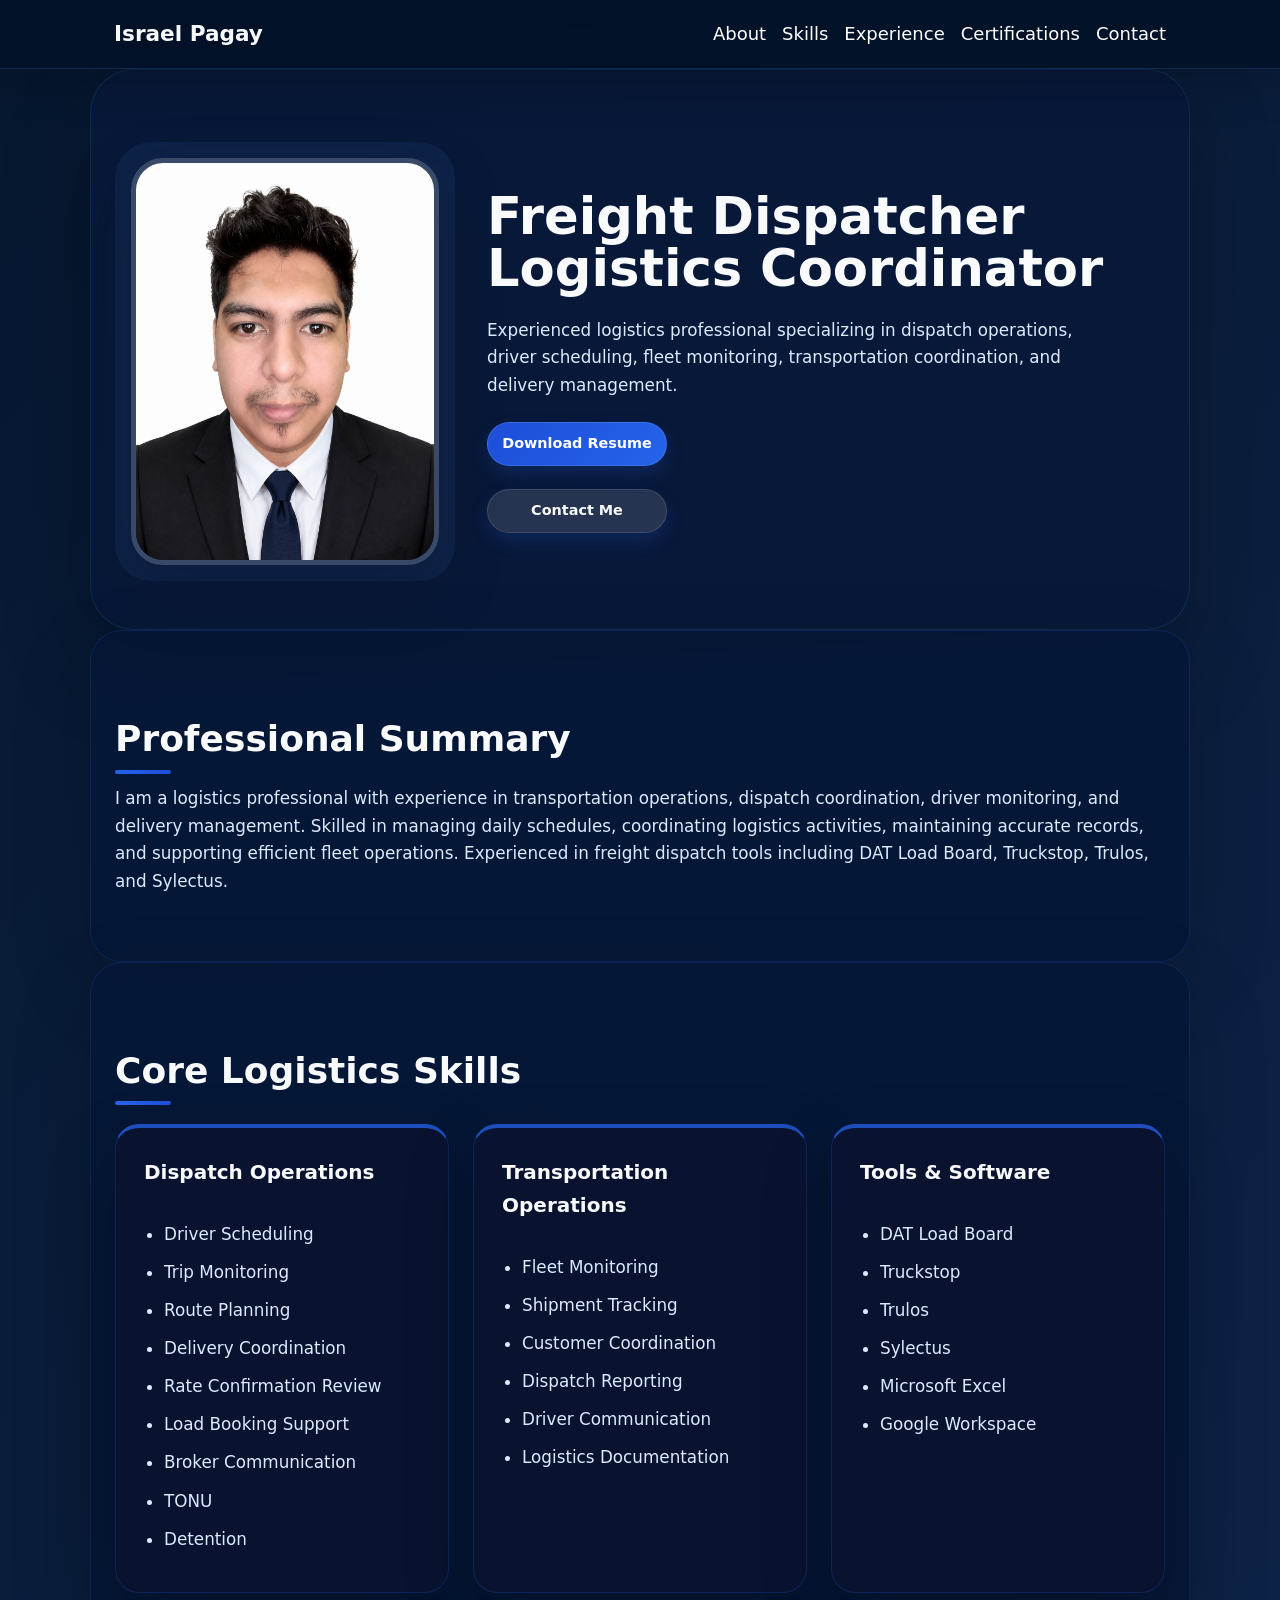
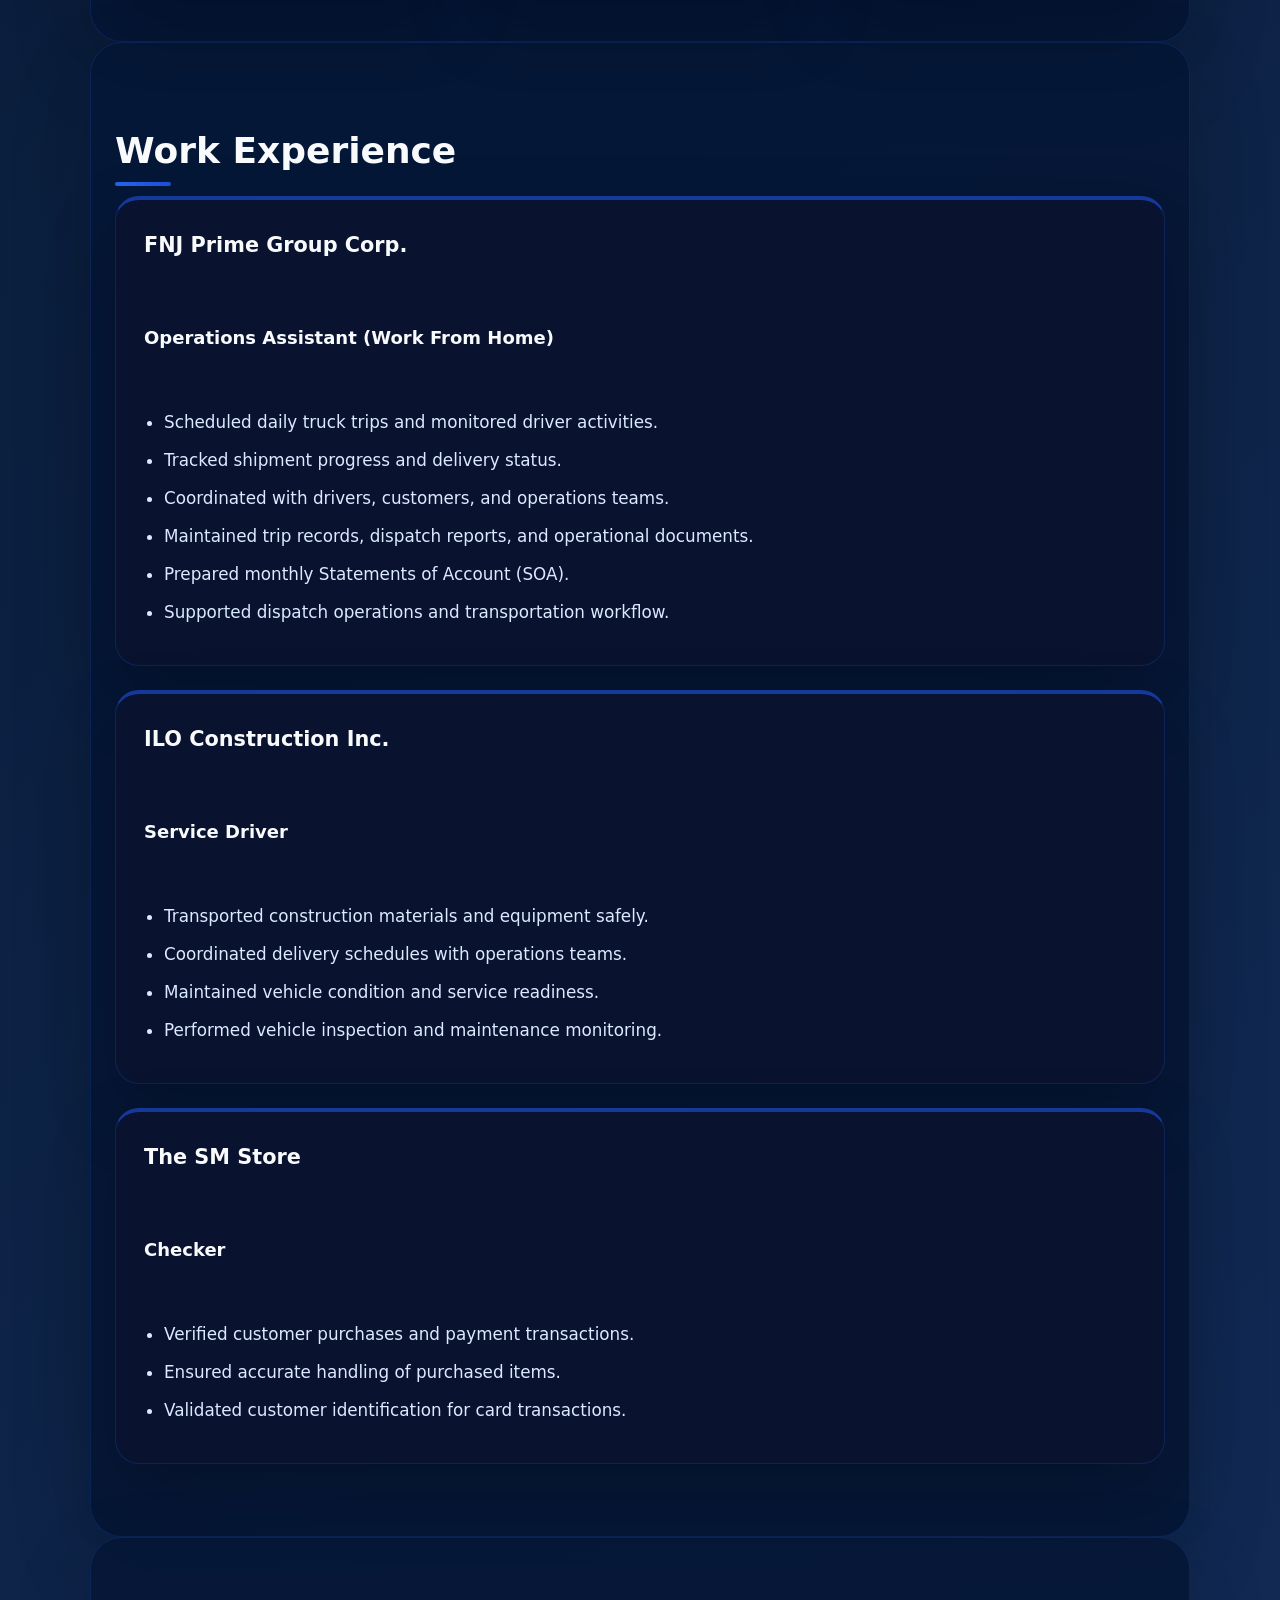
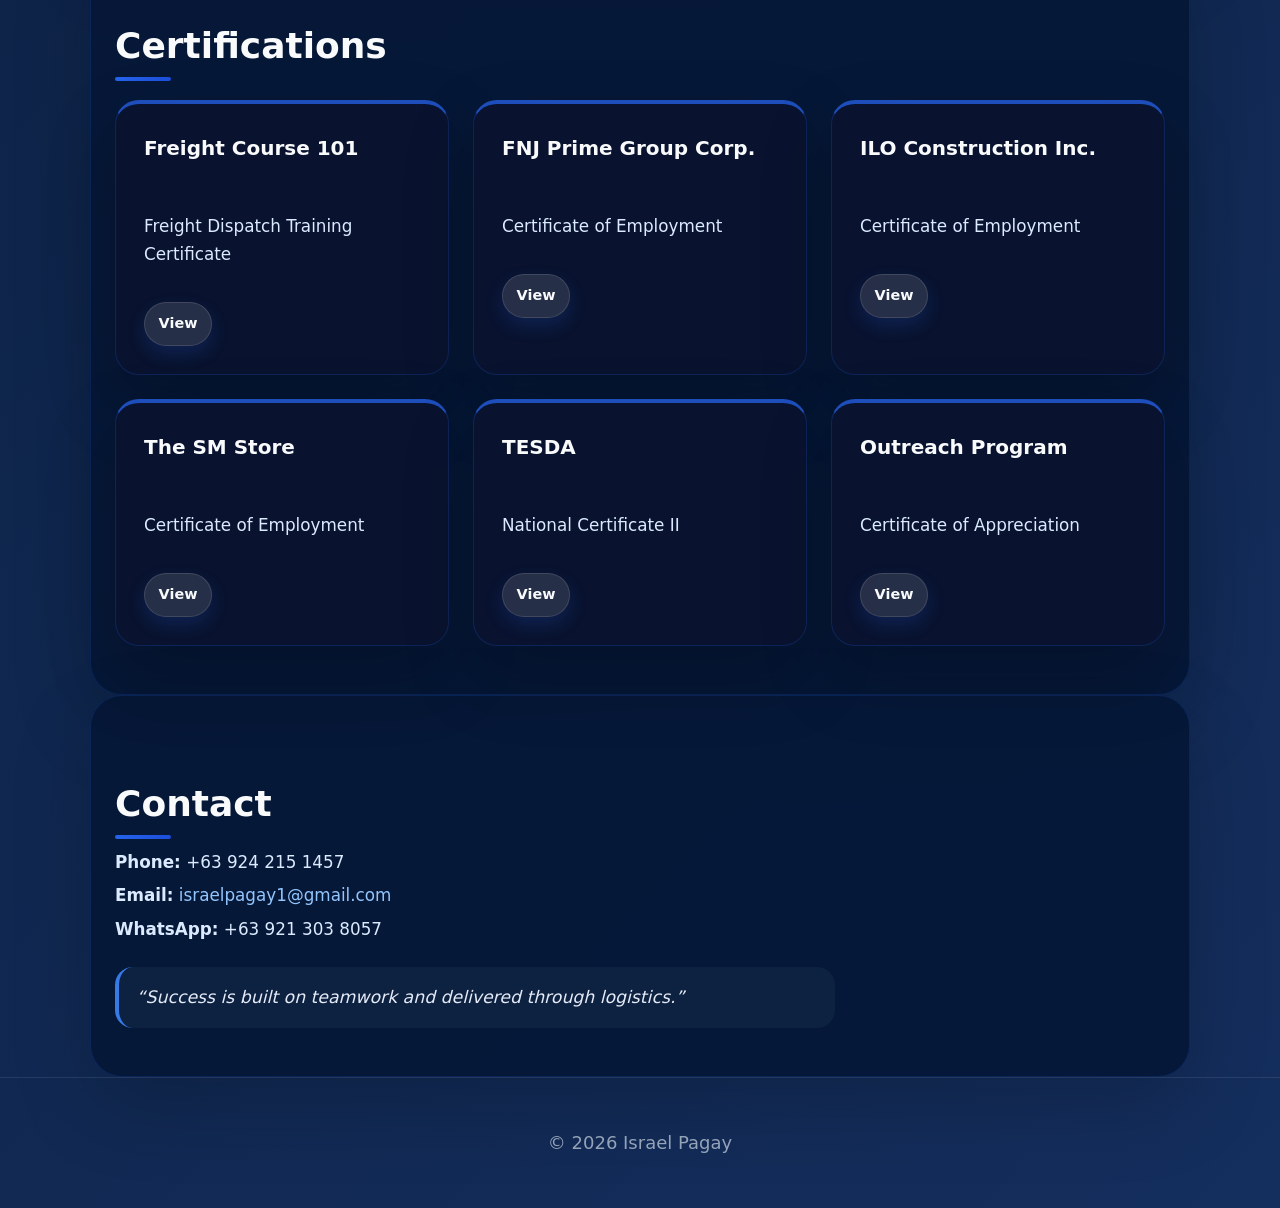
<file: index.html>
<!DOCTYPE html>
<html lang="en">

<head>
    <meta charset="UTF-8">
    <meta name="viewport" content="width=device-width, initial-scale=1.0, viewport-fit=cover">
    <meta name="theme-color" content="#06172f">
    <meta name="apple-mobile-web-app-capable" content="yes">
    <meta name="apple-mobile-web-app-status-bar-style" content="black-translucent">

    <title>Israel Pagay | Freight Dispatcher | Logistics Coordinator</title>

    <link rel="icon" href="/assets/favicon.svg" type="image/svg+xml">

    <link rel="stylesheet" href="style.css">
</head>


<body>


<header>

<nav>

<h2>Israel Pagay</h2>

<ul>
<li><a href="#about">About</a></li>
<li><a href="#skills">Skills</a></li>
<li><a href="#experience">Experience</a></li>
<li><a href="#certifications">Certifications</a></li>
<li><a href="#contact">Contact</a></li>
</ul>

</nav>

</header>


<main>

<section class="hero">

<div class="profile-container">

<img src="assets/images/photo.png" alt="Israel Pagay" />

</div>


<div class="hero-content">

<h1>
Freight Dispatcher<br>
Logistics Coordinator
</h1>


<p>
Experienced logistics professional specializing in
dispatch operations, driver scheduling, fleet monitoring,
transportation coordination, and delivery management.
</p>

<a href="assets/documents/resume.pdf" 
class="btn" 
download>

Download Resume

</a>


<a href="#contact" class="btn secondary">

Contact Me

</a>


</div>


</section>




<section id="about">


<h2>Professional Summary</h2>


<p>

I am a logistics professional with experience in transportation operations,
dispatch coordination, driver monitoring, and delivery management.

Skilled in managing daily schedules, coordinating logistics activities,
maintaining accurate records, and supporting efficient fleet operations.

Experienced in freight dispatch tools including DAT Load Board,
Truckstop, Trulos, and Sylectus.

</p>


</section>




<section id="skills">


<h2>Core Logistics Skills</h2>


<div class="cards">


<div>

<h3>Dispatch Operations</h3>

<ul>

<li>Driver Scheduling</li>

<li>Trip Monitoring</li>

<li>Route Planning</li>

<li>Delivery Coordination</li>

<li>Rate Confirmation Review</li>

<li>Load Booking Support</li>

<li>Broker Communication</li>

<li>TONU</li>

<li>Detention</li>

</ul>


</div>




<div>

<h3>Transportation Operations</h3>

<ul>

<li>Fleet Monitoring</li>

<li>Shipment Tracking</li>

<li>Customer Coordination</li>

<li>Dispatch Reporting</li>

<li>Driver Communication</li>

<li>Logistics Documentation</li>


</ul>


</div>




<div>

<h3>Tools & Software</h3>


<ul>

<li>DAT Load Board</li>

<li>Truckstop</li>

<li>Trulos</li>

<li>Sylectus</li>

<li>Microsoft Excel</li>

<li>Google Workspace</li>


</ul>


</div>


</div>


</section>




<section id="experience">


<h2>Work Experience</h2>



<div class="experience-card">

<h3>FNJ Prime Group Corp.</h3>


<h4>
Operations Assistant (Work From Home)
</h4>


<ul>

<li>
Scheduled daily truck trips and monitored driver activities.
</li>


<li>
Tracked shipment progress and delivery status.
</li>


<li>
Coordinated with drivers, customers, and operations teams.
</li>


<li>
Maintained trip records, dispatch reports, and operational documents.
</li>


<li>
Prepared monthly Statements of Account (SOA).
</li>


<li>
Supported dispatch operations and transportation workflow.
</li>


</ul>


</div>



<div class="experience-card">

<h3>ILO Construction Inc.</h3>


<h4>
Service Driver
</h4>


<ul>

<li>
Transported construction materials and equipment safely.
</li>


<li>
Coordinated delivery schedules with operations teams.
</li>


<li>
Maintained vehicle condition and service readiness.
</li>


<li>
Performed vehicle inspection and maintenance monitoring.
</li>


</ul>


</div>



<div class="experience-card">

<h3>The SM Store</h3>


<h4>
Checker
</h4>


<ul>

<li>
Verified customer purchases and payment transactions.
</li>


<li>
Ensured accurate handling of purchased items.
</li>


<li>
Validated customer identification for card transactions.
</li>


</ul>


</div>

</section>


<section id="certifications">

<h2>Certifications</h2>

<div class="cards">

<div>

<h3>Freight Course 101</h3>

<p>
Freight Dispatch Training Certificate
</p>

<a href="assets/documents/freight certificate.png" class="btn secondary" target="_blank" rel="noreferrer">View</a>

</div>

<div>

<h3>FNJ Prime Group Corp.</h3>

<p>
Certificate of Employment
</p>

<a href="assets/documents/fnjprime.jpg" class="btn secondary" target="_blank" rel="noreferrer">View</a>

</div>

<div>

<h3>ILO Construction Inc.</h3>

<p>
Certificate of Employment
</p>

<a href="assets/documents/ilo construction.jpg" class="btn secondary" target="_blank" rel="noreferrer">View</a>

</div>

<div>

<h3>The SM Store</h3>

<p>
Certificate of Employment
</p>

<a href="assets/documents/Sm.jpg" class="btn secondary" target="_blank" rel="noreferrer">View</a>

</div>

<div>

<h3>TESDA</h3>

<p>
National Certificate II
</p>

<a href="assets/documents/NC2.jpg" class="btn secondary" target="_blank" rel="noreferrer">View</a>

</div>

<div>

<h3>Outreach Program</h3>

<p>
Certificate of Appreciation
</p>

<a href="assets/documents/outreach.jpg" class="btn secondary" target="_blank" rel="noreferrer">View</a>

</div>

</div>

</section>




<section id="contact">

<h2>Contact</h2>

<div class="contact-details">
  <p><strong>Phone:</strong> +63 924 215 1457</p>
  <p><strong>Email:</strong> <a href="mailto:israelpagay1@gmail.com">israelpagay1@gmail.com</a></p>
  <p><strong>WhatsApp:</strong> +63 921 303 8057</p>
</div>

<p class="hero-quote">
“Success is built on teamwork and delivered through logistics.”
</p>

</section>

<footer>
  <p>© 2026 Israel Pagay</p>
</footer>

<script src="script.js"></script>

</body>

</html>
</file>
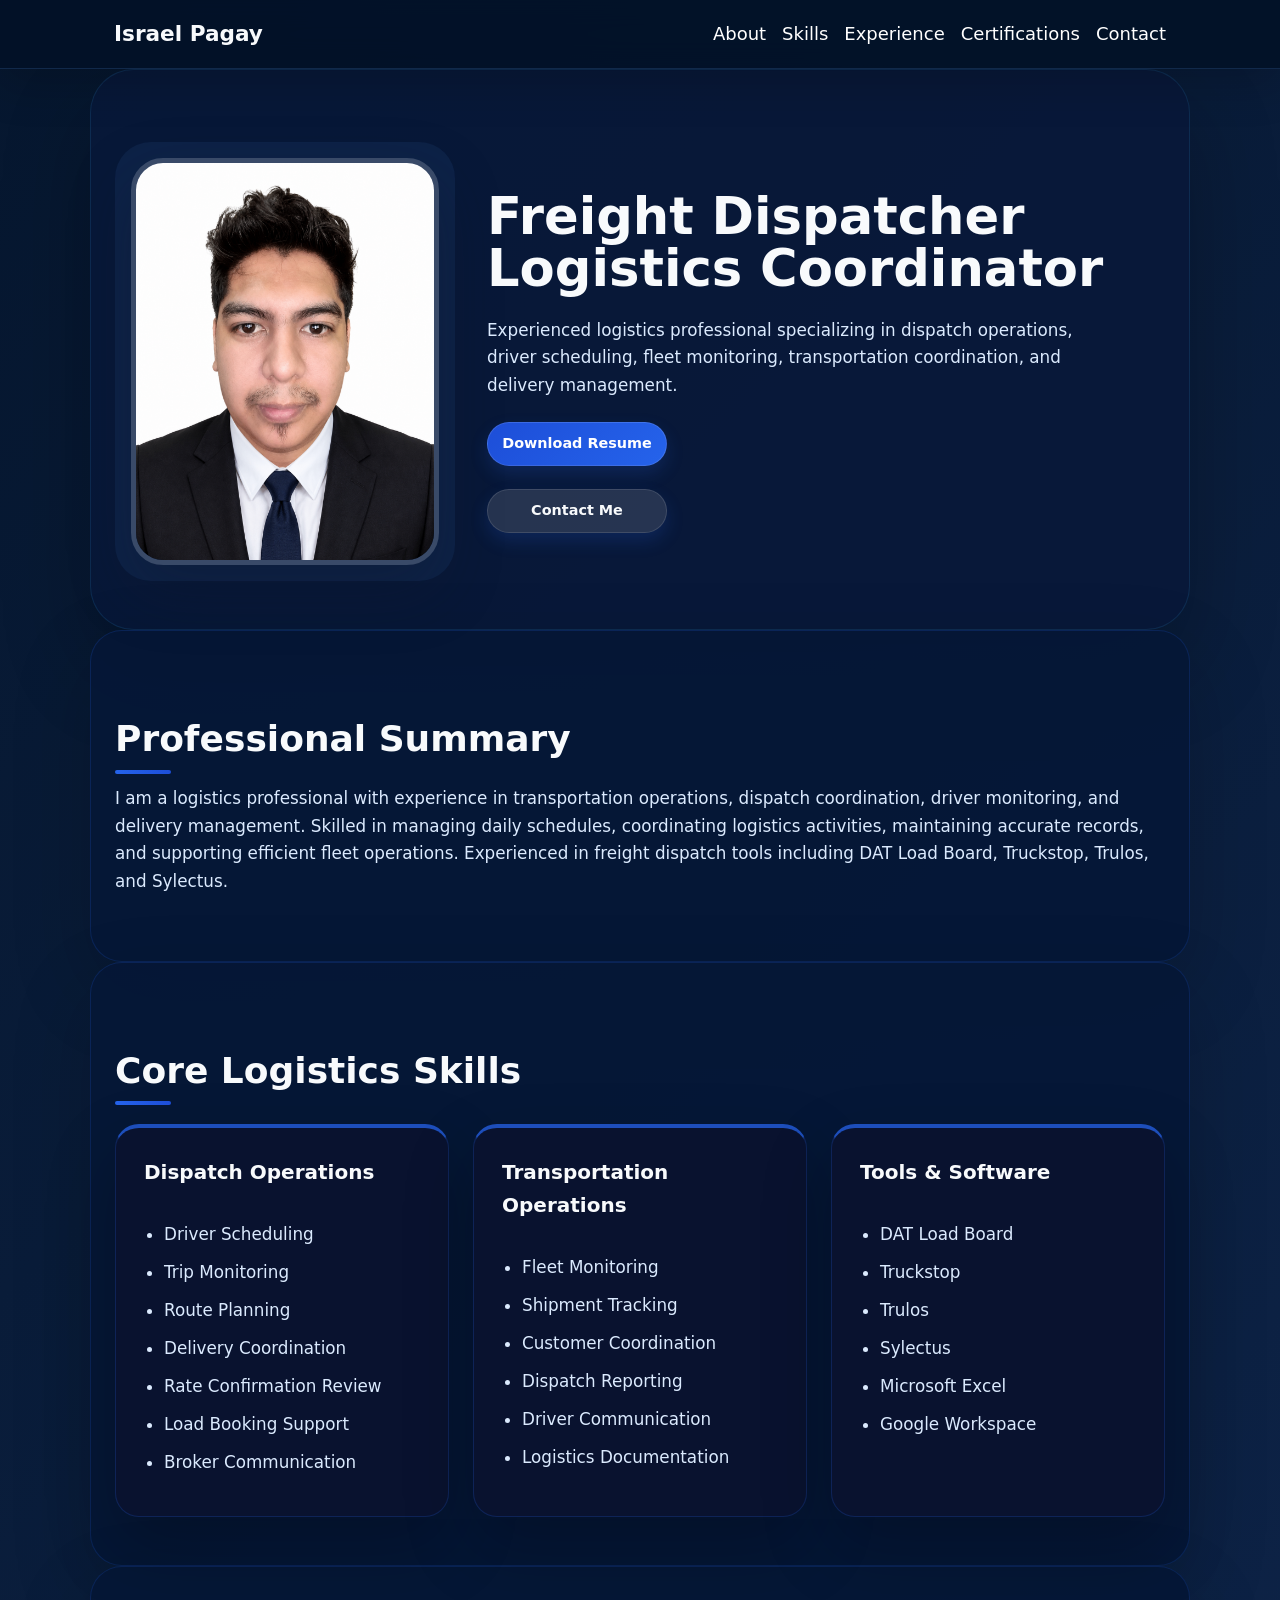
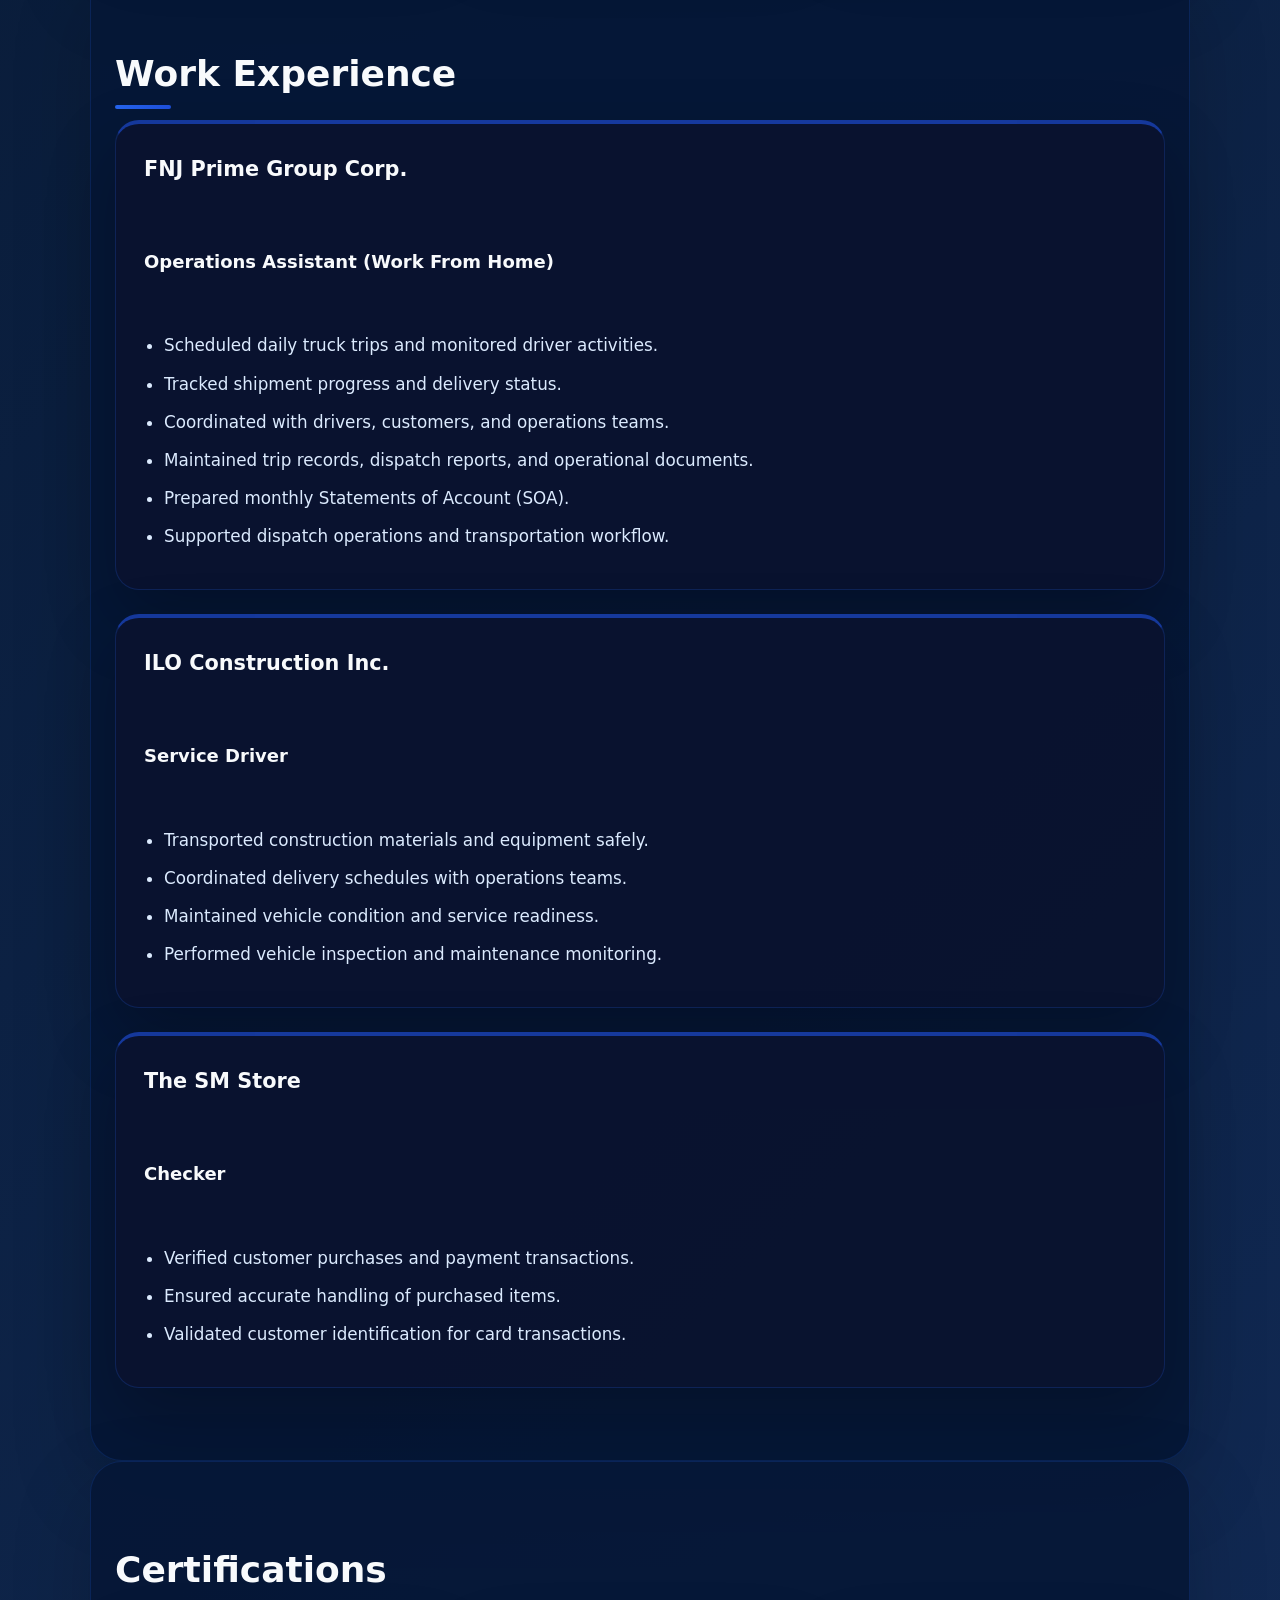
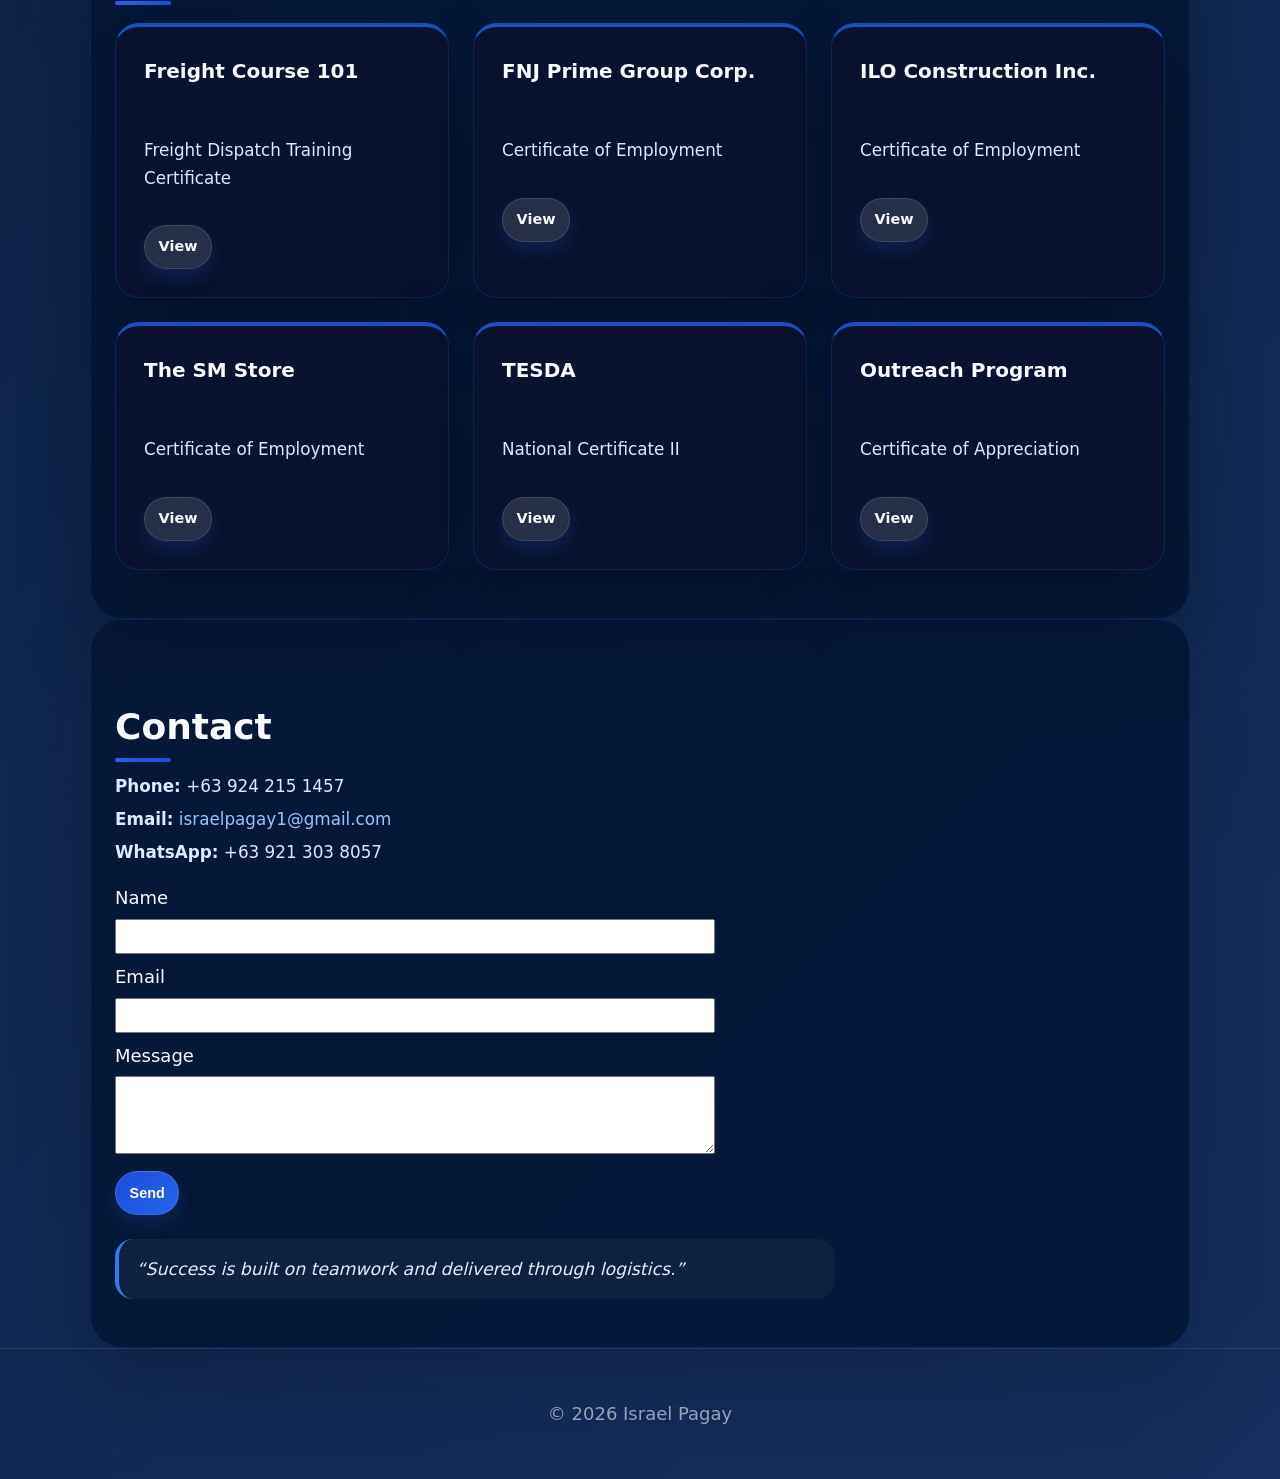
<file: src/main/resources/static/index.html>
<!DOCTYPE html>
<html lang="en">

<head>
    <meta charset="UTF-8">
    <meta name="viewport" content="width=device-width, initial-scale=1.0, viewport-fit=cover">
    <meta name="theme-color" content="#06172f">
    <meta name="apple-mobile-web-app-capable" content="yes">
    <meta name="apple-mobile-web-app-status-bar-style" content="black-translucent">

    <title>Israel Pagay | Freight Dispatcher | Logistics Coordinator</title>

    <link rel="icon" href="/assets/favicon.svg" type="image/svg+xml">

    <link rel="stylesheet" href="/style.css">
</head>


<body>


<header>

<nav>

<h2>Israel Pagay</h2>

<ul>
<li><a href="#about">About</a></li>
<li><a href="#skills">Skills</a></li>
<li><a href="#experience">Experience</a></li>
<li><a href="#certifications">Certifications</a></li>
<li><a href="#contact">Contact</a></li>
</ul>

</nav>

</header>


<main>

<section class="hero">

<div class="profile-container">

<img src="/assets/images/photo.png" alt="Israel Pagay" />

</div>


<div class="hero-content">

<h1>
Freight Dispatcher<br>
Logistics Coordinator
</h1>


<p>
Experienced logistics professional specializing in
dispatch operations, driver scheduling, fleet monitoring,
transportation coordination, and delivery management.
</p>

<a href="/assets/resume/resume.pdf" 
class="btn" 
download>

Download Resume

</a>


<a href="#contact" class="btn secondary">

Contact Me

</a>


</div>


</section>




<section id="about">


<h2>Professional Summary</h2>


<p>

I am a logistics professional with experience in transportation operations,
dispatch coordination, driver monitoring, and delivery management.

Skilled in managing daily schedules, coordinating logistics activities,
maintaining accurate records, and supporting efficient fleet operations.

Experienced in freight dispatch tools including DAT Load Board,
Truckstop, Trulos, and Sylectus.

</p>


</section>




<section id="skills">


<h2>Core Logistics Skills</h2>


<div class="cards">


<div>

<h3>Dispatch Operations</h3>

<ul>

<li>Driver Scheduling</li>

<li>Trip Monitoring</li>

<li>Route Planning</li>

<li>Delivery Coordination</li>

<li>Rate Confirmation Review</li>

<li>Load Booking Support</li>

<li>Broker Communication</li>

</ul>


</div>


<div>

<h3>Transportation Operations</h3>

<ul>

<li>Fleet Monitoring</li>

<li>Shipment Tracking</li>

<li>Customer Coordination</li>

<li>Dispatch Reporting</li>

<li>Driver Communication</li>

<li>Logistics Documentation</li>


</ul>


</div>


<div>

<h3>Tools & Software</h3>


<ul>

<li>DAT Load Board</li>

<li>Truckstop</li>

<li>Trulos</li>

<li>Sylectus</li>

<li>Microsoft Excel</li>

<li>Google Workspace</li>


</ul>


</div>


</div>


</section>


<section id="experience">


<h2>Work Experience</h2>


<div class="experience-card">

<h3>FNJ Prime Group Corp.</h3>


<h4>
Operations Assistant (Work From Home)
</h4>


<ul>

<li>
Scheduled daily truck trips and monitored driver activities.
</li>

<li>
Tracked shipment progress and delivery status.
</li>

<li>
Coordinated with drivers, customers, and operations teams.
</li>

<li>
Maintained trip records, dispatch reports, and operational documents.
</li>

<li>
Prepared monthly Statements of Account (SOA).
</li>

<li>
Supported dispatch operations and transportation workflow.
</li>

</ul>

</div>


<div class="experience-card">

<h3>ILO Construction Inc.</h3>


<h4>
Service Driver
</h4>


<ul>

<li>
Transported construction materials and equipment safely.
</li>

<li>
Coordinated delivery schedules with operations teams.
</li>

<li>
Maintained vehicle condition and service readiness.
</li>

<li>
Performed vehicle inspection and maintenance monitoring.
</li>

</ul>

</div>


<div class="experience-card">

<h3>The SM Store</h3>


<h4>
Checker
</h4>


<ul>

<li>
Verified customer purchases and payment transactions.
</li>

<li>
Ensured accurate handling of purchased items.
</li>

<li>
Validated customer identification for card transactions.
</li>

</ul>

</div>

</section>


<section id="certifications">

<h2>Certifications</h2>

<div class="cards">

<div>

<h3>Freight Course 101</h3>

<p>
Freight Dispatch Training Certificate
</p>

<a href="/assets/documents/freight certificate.png" class="btn secondary" target="_blank" rel="noreferrer">View</a>

</div>

<div>

<h3>FNJ Prime Group Corp.</h3>

<p>
Certificate of Employment
</p>

<a href="/assets/documents/fnjprime.jpg" class="btn secondary" target="_blank" rel="noreferrer">View</a>

</div>

<div>

<h3>ILO Construction Inc.</h3>

<p>
Certificate of Employment
</p>

<a href="/assets/documents/ilo construction.jpg" class="btn secondary" target="_blank" rel="noreferrer">View</a>

</div>

<div>

<h3>The SM Store</h3>

<p>
Certificate of Employment
</p>

<a href="/assets/documents/Sm.jpg" class="btn secondary" target="_blank" rel="noreferrer">View</a>

</div>

<div>

<h3>TESDA</h3>

<p>
National Certificate II
</p>

<a href="/assets/documents/NC2.jpg" class="btn secondary" target="_blank" rel="noreferrer">View</a>

</div>

<div>

<h3>Outreach Program</h3>

<p>
Certificate of Appreciation
</p>

<a href="/assets/documents/outreach.jpg" class="btn secondary" target="_blank" rel="noreferrer">View</a>

</div>

</div>

</section>


<section id="contact">

<h2>Contact</h2>

<div class="contact-details">
  <p><strong>Phone:</strong> +63 924 215 1457</p>
  <p><strong>Email:</strong> <a href="mailto:israelpagay1@gmail.com">israelpagay1@gmail.com</a></p>
  <p><strong>WhatsApp:</strong> +63 921 303 8057</p>
</div>

<form id="contactForm" style="margin-top:1rem; max-width:600px;">
  <label for="name">Name</label><br>
  <input type="text" id="name" name="name" style="width:100%; padding:8px; margin-top:6px; margin-bottom:8px;">
  <label for="email">Email</label><br>
  <input type="email" id="email" name="email" style="width:100%; padding:8px; margin-top:6px; margin-bottom:8px;">
  <label for="message">Message</label><br>
  <textarea id="message" name="message" style="width:100%; padding:8px; margin-top:6px; margin-bottom:8px;" rows="4"></textarea>
  <button type="submit" class="btn">Send</button>
</form>

<p class="hero-quote">
“Success is built on teamwork and delivered through logistics.”
</p>

</section>

<footer>
  <p>© 2026 Israel Pagay</p>
</footer>

<script src="/script.js"></script>

</body>

</html>
</file>
<file: style.css>
* {
  box-sizing: border-box;
}

/* Responsive baseline: ensure media scale correctly */
img, picture, video, iframe {
  max-width: 100%;
  height: auto;
  display: block;
}

html {
  scroll-behavior: smooth;
  /* prevent accidental horizontal overflow */
  max-width: 100%;
}

body {
  margin: 0;
  min-height: 100vh;
  font-family: Inter, system-ui, -apple-system, BlinkMacSystemFont, "Segoe UI", sans-serif;
  font-size: 18px;
  color: #f8fafc;
  background: linear-gradient(135deg, #06172f 0%, #142e5d 100%);
  line-height: 1.65;
  -webkit-font-smoothing: antialiased;
  /* hide any small overflow while we ensure elements are responsive */
  overflow-x: hidden;
}

img,
button,
a {
  touch-action: manipulation;
}

a {
  color: #93c5fd;
  text-decoration: none;
}

a:hover {
  text-decoration: underline;
  color: #bfdbfe;
}

header {
  background: rgba(3, 18, 40, 0.92);
  border-bottom: 1px solid rgba(96, 165, 250, 0.16);
  position: sticky;
  top: 0;
  z-index: 10;
  backdrop-filter: blur(14px);
  box-shadow: 0 15px 45px rgba(0, 0, 0, 0.18);
}

nav a {
  color: #ffffff;
}

nav a:hover {
  color: #bfdbfe;
}

nav {
  max-width: 1100px;
  margin: 0 auto;
  display: flex;
  align-items: center;
  justify-content: space-between;
  padding: 1rem 1.5rem;
}

nav h2 {
  margin: 0;
  font-size: 1.35rem;
}

nav ul {
  display: flex;
  gap: 1rem;
  list-style: none;
  margin: 0;
  padding: 0;
  flex-wrap: wrap;
  align-items: center;
}

nav li {
  margin: 0;
}

.hero {
  display: grid;
  grid-template-columns: minmax(200px, 340px) 1fr;
  align-items: center;
  gap: 2rem;
  max-width: 1100px;
  margin: 0 auto;
  padding: 4.5rem 1.5rem 3rem;
  background: rgba(8, 25, 58, 0.88);
  border: 1px solid rgba(56, 189, 248, 0.12);
  border-radius: 44px;
  box-shadow: 0 40px 90px rgba(0, 0, 0, 0.24);
  width: calc(100% - 2rem);
}

.profile-container {
  display: flex;
  align-items: center;
  justify-content: center;
  background: rgba(15, 36, 75, 0.85);
  border-radius: 36px;
  padding: 1rem;
}

.profile-container img {
  width: 100%;
  max-width: 100%;
  height: auto;
  object-fit: cover;
  border-radius: 32px;
  border: 5px solid rgba(255, 255, 255, 0.18);
  box-shadow: 0 24px 60px rgba(15, 23, 42, 0.35);
}

.hero-content {
  display: flex;
  flex-direction: column;
  gap: 1.4rem;
}

.hero-content h1 {
  font-size: clamp(2.4rem, 4vw, 3.6rem);
  margin: 0;
  line-height: 1.02;
  color: #f8fafc;
}

.hero-content p {
  margin: 0;
  color: #dbeafe;
  max-width: 640px;
  font-size: 1.05rem;
}

.hero-quote {
  display: block;
  margin: 1.5rem 0 0;
  color: #eef4ff;
  font-style: italic;
  font-size: 1.08rem;
  max-width: 720px;
  padding: 1rem 1rem 1rem 1.1rem;
  border-left: 4px solid rgba(59, 130, 246, 0.95);
  background: rgba(16, 36, 68, 0.85);
  border-radius: 18px;
  opacity: 0.96;
}

.btn {
  display: inline-flex;
  align-items: center;
  justify-content: center;
  padding: 0.55rem 0.85rem;
  border-radius: 999px;
  background: linear-gradient(135deg, #1d4ed8, #2563eb);
  color: #fff;
  font-size: 0.9rem;
  font-weight: 700;
  border: 1px solid rgba(255, 255, 255, 0.12);
  cursor: pointer;
  transition: transform 0.2s ease, box-shadow 0.2s ease, opacity 0.2s ease;
  min-width: 64px;
  max-width: 180px;
  min-height: 44px;
  box-shadow: 0 8px 18px rgba(37, 99, 235, 0.18);
}

.btn.secondary {
  background: rgba(255, 255, 255, 0.14);
  color: #f8fafc;
}

.btn:hover {
  transform: translateY(-1px);
  box-shadow: 0 10px 30px rgba(30, 64, 175, 0.12);
}

.btn.secondary {
  background: rgba(255, 255, 255, 0.12);
  color: #f8fafc;
}

section {
  max-width: 1100px;
  margin: 0 auto;
  padding: 3rem 1.5rem;
  border-left: 4px solid rgba(37, 99, 235, 0.35);
  background: rgba(6, 23, 55, 0.92);
  border: 1px solid rgba(37, 99, 235, 0.18);
  border-radius: 32px;
  box-shadow: 0 30px 80px rgba(0, 0, 0, 0.18);
  width: calc(100% - 2rem);
}

section h2 {
  font-size: 2.25rem;
  margin-bottom: 1rem;
  color: #f8fafc;
  position: relative;
}

section h2::after {
  content: "";
  position: absolute;
  left: 0;
  bottom: -0.35rem;
  width: 3.5rem;
  height: 4px;
  background: linear-gradient(90deg, #2563eb, #1d4ed8);
  border-radius: 999px;
}

section p,
section ul,
section li {
  color: #dbeafe;
  font-size: 1.05rem;
}

.contact-details p {
  margin: 0.35rem 0;
  color: #dbeafe;
}

.contact-details a {
  color: #93c5fd;
}

section ul {
  margin-left: 1.25rem;
}

section li {
  margin-bottom: 0.65rem;
}

.cards {
  display: grid;
  grid-template-columns: repeat(3, minmax(0, 1fr));
  gap: 1.5rem;
  margin-top: 1.5rem;
}

/* make card content consistently start at the same vertical position */
.cards > div,
.experience-card {
  background: rgba(10, 19, 47, 0.96);
  border: 1px solid rgba(37, 99, 235, 0.22);
  border-radius: 24px;
  padding: 1.75rem;
  min-height: 210px;
  display: flex;
  flex-direction: column;
  justify-content: flex-start; /* ensure content aligns to top */
  gap: 1rem;
  box-shadow: 0 30px 70px rgba(0, 0, 0, 0.24);
  transition: transform 0.25s ease, box-shadow 0.25s ease;
}

.cards > div {
  border-top: 4px solid rgba(37, 99, 235, 0.75);
}

/* heading and list spacing made explicit so all cards match */
.cards > div h3 {
  margin: 0 0 0.75rem 0; /* consistent spacing under the title */
  font-size: 1.25rem;
}

.cards > div ul {
  margin: 0; /* remove unexpected top margins */
  padding-left: 1.25rem; /* keep bullet indent */
}

.cards > div ul li {
  margin-bottom: 0.65rem;
}

.experience-card {
  border-top: 4px solid rgba(29, 78, 216, 0.65);
}

.experience-card {
  margin-bottom: 1.5rem;
}

.cards > div:hover,
.experience-card:hover {
  transform: translateY(-6px);
  box-shadow: 0 40px 110px rgba(0, 0, 0, 0.28);
}

.cards > div h3 {
  margin-top: 0;
  margin-bottom: 1rem;
  font-size: 1.25rem;
}

.cards > div a.btn {
  width: fit-content;
}

.experience-card h3,
.cards h3,
#coe h2 {
  margin-top: 0;
  font-size: 1.3rem;
}

.experience-card ul,
.cards ul {
  list-style: disc;
  margin: 1rem 0 0 1.25rem;
  padding: 0;
}

footer {
  padding: 2rem 1.5rem;
  text-align: center;
  color: #94a3b8;
  border-top: 1px solid rgba(148, 163, 184, 0.16);
}

@media (max-width: 900px) {
  .hero {
    grid-template-columns: 1fr;
    padding-top: 2rem;
    gap: 1.5rem;
    width: calc(100% - 1.5rem);
  }

  .profile-container {
    max-width: 280px;
    margin: 0 auto;
  }

  .cards {
    grid-template-columns: 1fr;
  }
}

@media (max-width: 640px) {
  nav {
    flex-direction: column;
    align-items: stretch;
    gap: 0.75rem;
  }

  nav ul {
    flex-direction: column;
    width: 100%;
  }

  nav li {
    width: 100%;
  }

  nav a {
    display: block;
    width: 100%;
    padding: 0.5rem 0;
  }

  .hero {
    padding: 2rem 1rem;
  }

  section {
    padding: 2rem 1rem;
  }

  .hero-content h1 {
    font-size: clamp(2rem, 9vw, 2.8rem);
  }

  .hero-content p,
  section p,
  section ul,
  section li {
    font-size: 1rem;
    max-width: 100%;
  }

  .profile-container {
    padding: 0.75rem;
  }
}

/* Extra small phones adjustments */
@media (max-width: 420px) {
  nav {
    padding: 0.75rem 1rem;
  }

  nav h2 {
    font-size: 1.05rem;
  }

  .hero {
    padding: 1.25rem;
    border-radius: 22px;
    gap: 1rem;
    width: calc(100% - 1rem);
  }

  .profile-container {
    padding: 0.5rem;
  }

  .hero-content h1 {
    font-size: 1.6rem;
    line-height: 1.08;
  }

  .btn {
    padding: 0.45rem 0.65rem;
    font-size: 0.85rem;
    min-width: 56px;
  }

  section h2 {
    font-size: 1.6rem;
  }
}
</file>
